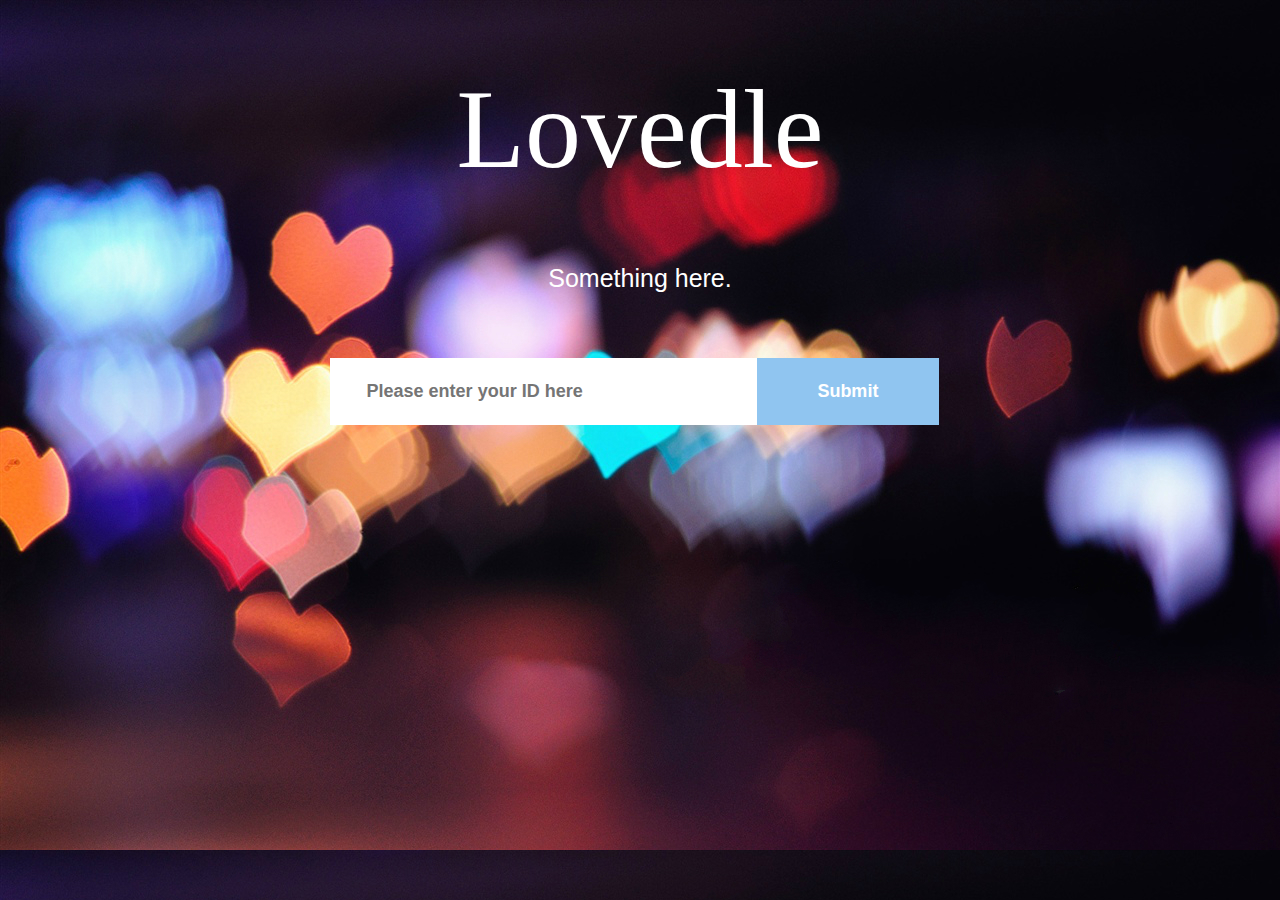
<file: static/index.html>
<!DOCTYPE html PUBLIC "-//W3C//DTD XHTML 1.1//EN" "http://www.w3.org/TR/xhtml11/DTD/xhtml11.dtd">
<html>
	<head><meta http-equiv="Content-Type" content="text/html; charset=UTF-8">
    <title>Index</title>
		<meta name="viewport" content="width=device-width, initial-scale=1.0">
		<link rel="stylesheet" type="text/css" href="/static/css/style.css">
		
	</head>
	<body>
		<div class="wrap">
			<div class="content">
				<div class="logo">
					<a href="index.html"><h1>Lovedle</h1></a>
				</div>
				<p>Something here.</p>
				<div class="form">
					<form id="contact-form" action="/search" method="post">
						<input placeholder="Please enter your ID here" type="text" name="userID" tabindex="2" required>
						<input type="submit" name="submit" id="contact-submit" value="Submit">
					</form>

				</div>
				<div class="footer">
				</div>
			</div>
		</div>

</body>
</html>
</file>
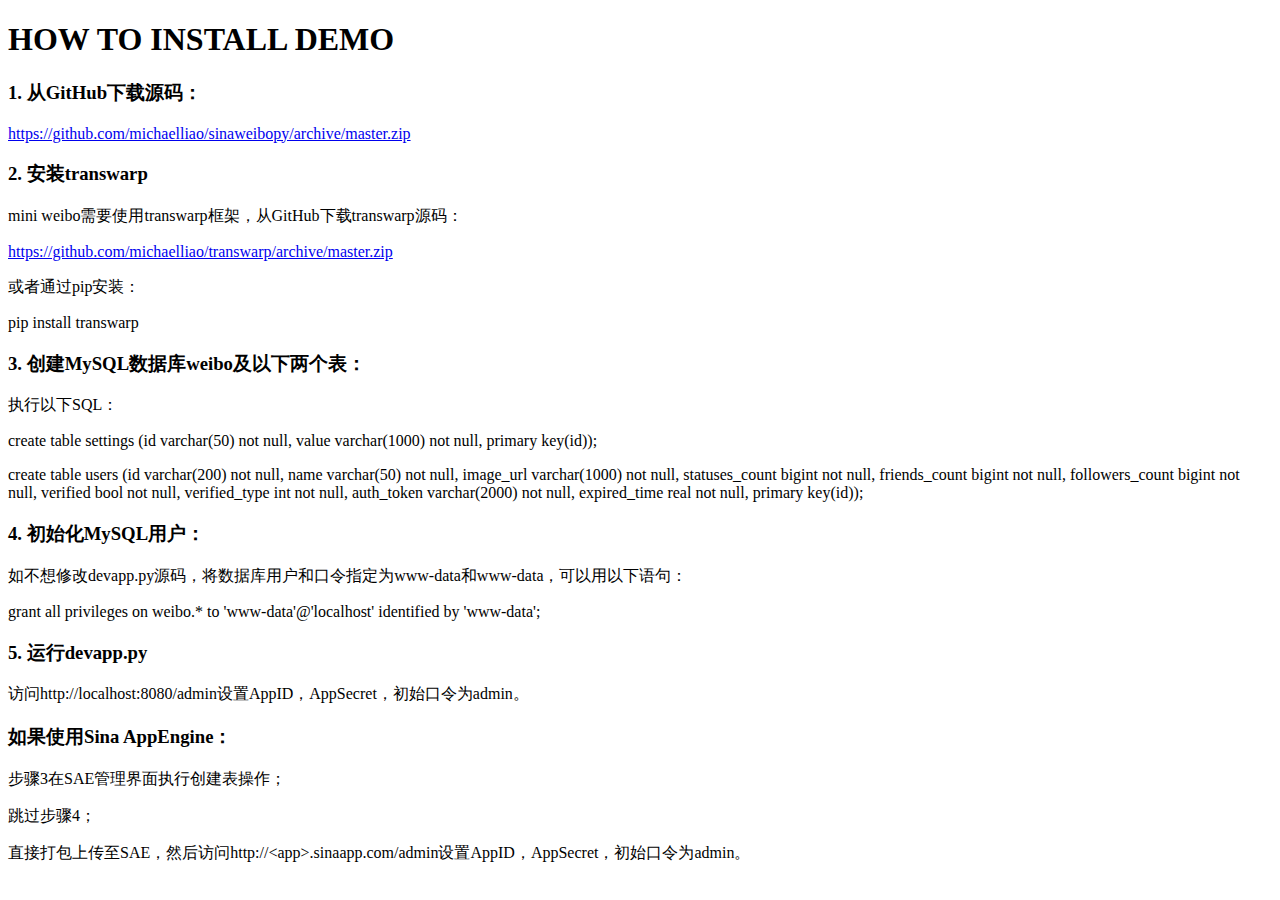
<file: static/howto.html>
<!DOCTYPE html>
<html>
<head>
    <meta charset="utf-8" />
    <title>HOWTO</title>
</head>
<body>
<h1>HOW TO INSTALL DEMO</h1>
<h3>1. 从GitHub下载源码：</h3>
<p><a href="https://github.com/michaelliao/sinaweibopy/archive/master.zip">https://github.com/michaelliao/sinaweibopy/archive/master.zip</a></p>
<h3>2. 安装transwarp</h3>
<p>mini weibo需要使用transwarp框架，从GitHub下载transwarp源码：</p>
<p><a href="https://github.com/michaelliao/transwarp/archive/master.zip">https://github.com/michaelliao/transwarp/archive/master.zip</a></p>
<p>或者通过pip安装：</p>
<p>pip install transwarp</p>
<h3>3. 创建MySQL数据库weibo及以下两个表：</h3>
<p>执行以下SQL：</p>
<p>create table settings (id varchar(50) not null, value varchar(1000) not null, primary key(id));</p>
<p>create table users (id varchar(200) not null, name varchar(50) not null, image_url varchar(1000) not null, statuses_count bigint not null, friends_count bigint not null, followers_count bigint not null, verified bool not null, verified_type int not null, auth_token varchar(2000) not null, expired_time real not null, primary key(id));</p>
<h3>4. 初始化MySQL用户：</h3>
<p>如不想修改devapp.py源码，将数据库用户和口令指定为www-data和www-data，可以用以下语句：</p>
<p>grant all privileges on weibo.* to 'www-data'@'localhost' identified by 'www-data';</p>
<h3>5. 运行devapp.py</h3>
<p>访问http://localhost:8080/admin设置AppID，AppSecret，初始口令为admin。</p>
<h3>如果使用Sina AppEngine：</h3>
<p>步骤3在SAE管理界面执行创建表操作；</p>
<p>跳过步骤4；</p>
<p>直接打包上传至SAE，然后访问http://&lt;app&gt;.sinaapp.com/admin设置AppID，AppSecret，初始口令为admin。</p>
</body>
</html>
</file>
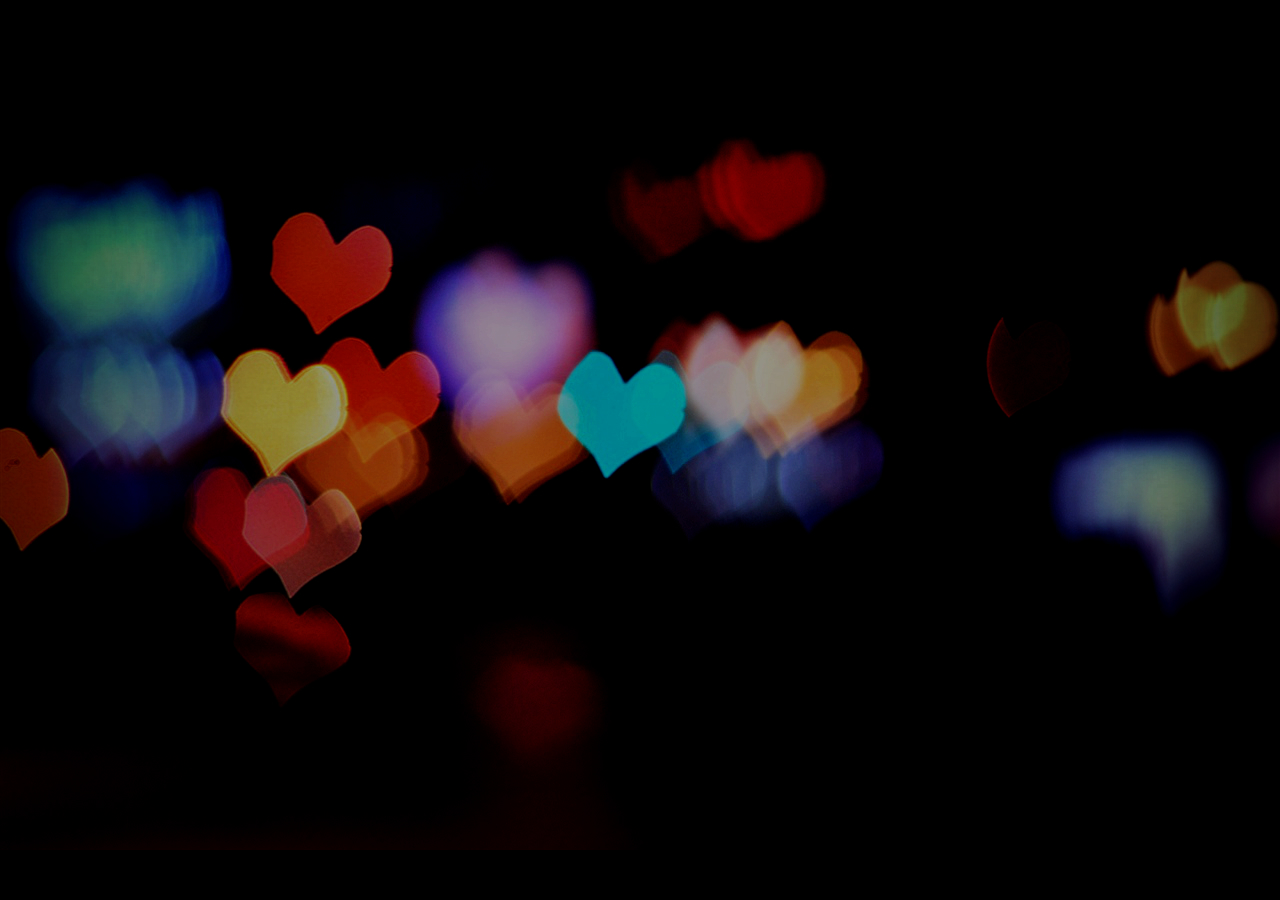
<file: static/pic.html>
<!DOCTYPE html PUBLIC "-//W3C//DTD XHTML 1.0 Transitional//EN" "http://www.w3.org/TR/xhtml1/DTD/xhtml1-transitional.dtd">
<html xmlns="http://www.w3.org/1999/xhtml">
<head>
<meta http-equiv="Content-Type" content="text/html; charset=utf-8" />
<title>picture</title>
<link href="/static/css/sucaijiayuan.css" type="text/css" rel="stylesheet" />
<script src="/static/js/jquery.min.js"></script>
<script>
(function($){
   var 
   //参数
   setting={
      column_width:240,//列宽
	  column_className:'waterfall_column',//列的类名
	  column_space:10,//列间距
	  cell_selector:'.cell',//要排列的砖块的选择器，context为整个外部容器
	  img_selector:'img',//要加载的图片的选择器
	  auto_imgHeight:true,//是否需要自动计算图片的高度
	  fadein:true,//是否渐显载入
	  fadein_speed:600,//渐显速率，单位毫秒
	  insert_type:1, //单元格插入方式，1为插入最短那列，2为按序轮流插入
	  getResource:function(index){ }  //获取动态资源函数,必须返回一个砖块元素集合,传入参数为加载的次数
   },
   waterfall=$.waterfall={},//对外信息对象
   $waterfall=null;//容器
   waterfall.load_index=0, //加载次数
   $.fn.extend({
       waterfall:function(opt){
		  opt=opt||{};  
	      setting=$.extend(setting,opt);
		  $waterfall=waterfall.$waterfall=$(this);
		  waterfall.$columns=creatColumn();
		  render($(this).find(setting.cell_selector).detach(),false); //重排已存在元素时强制不渐显
		  waterfall._scrollTimer2=null;
		  $(window).bind('scroll',function(){
		     clearTimeout(waterfall._scrollTimer2);
			 waterfall._scrollTimer2=setTimeout(onScroll,300);
		  });
		  waterfall._scrollTimer3=null;
		  $(window).bind('resize',function(){
		     clearTimeout(waterfall._scrollTimer3);
			 waterfall._scrollTimer3=setTimeout(onResize,300);
		  });
	   }
   });
   function creatColumn(){//创建列
      waterfall.column_num=calculateColumns();//列数
	  //循环创建列
	  var html='';
	  for(var i=0;i<waterfall.column_num;i++){
	     html+='<div class="'+setting.column_className+'" style="width:'+setting.column_width+'px; display:inline-block; *display:inline;zoom:1; margin-left:'+setting.column_space/2+'px;margin-right:'+setting.column_space/2+'px; vertical-align:top; overflow:hidden"></div>';
	  }
	  $waterfall.prepend(html);//插入列
	  return $('.'+setting.column_className,$waterfall);//列集合
   }
   function calculateColumns(){//计算需要的列数
      var num=Math.floor(($waterfall.innerWidth())/(setting.column_width+setting.column_space));
	  if(num<1){ num=1; } //保证至少有一列
	  return num;
   }
   function render(elements,fadein){//渲染元素
      if(!$(elements).length) return;//没有元素
      var $columns = waterfall.$columns;
      $(elements).each(function(i){										
		  if(!setting.auto_imgHeight||setting.insert_type==2){//如果给出了图片高度，或者是按顺序插入，则不必等图片加载完就能计算列的高度了
		     if(setting.insert_type==1){ 
			    insert($(elements).eq(i),setting.fadein&&fadein);//插入元素
			 }else if(setting.insert_type==2){
			    insert2($(elements).eq(i),i,setting.fadein&&fadein);//插入元素	 
		     }
			 return true;//continue
		  }						
		  if($(this)[0].nodeName.toLowerCase()=='img'||$(this).find(setting.img_selector).length>0){//本身是图片或含有图片
		      var image=new Image;
			  var src=$(this)[0].nodeName.toLowerCase()=='img'?$(this).attr('src'):$(this).find(setting.img_selector).attr('src');
			  image.onload=function(){//图片加载后才能自动计算出尺寸
			      image.onreadystatechange=null;
				  if(setting.insert_type==1){ 
				     insert($(elements).eq(i),setting.fadein&&fadein);//插入元素
				  }else if(setting.insert_type==2){
					 insert2($(elements).eq(i),i,setting.fadein&&fadein);//插入元素	 
				  }
				  image=null;
			  }
			  image.onreadystatechange=function(){//处理IE等浏览器的缓存问题：图片缓存后不会再触发onload事件
			      if(image.readyState == "complete"){
					 image.onload=null;
					 if(setting.insert_type==1){ 
					    insert($(elements).eq(i),setting.fadein&&fadein);//插入元素
					 }else if(setting.insert_type==2){
					    insert2($(elements).eq(i),i,setting.fadein&&fadein);//插入元素	 
					 }
					 image=null;
				  }
			  }
			  image.src=src;
		  }else{//不用考虑图片加载
		      if(setting.insert_type==1){ 
				 insert($(elements).eq(i),setting.fadein&&fadein);//插入元素
			  }else if(setting.insert_type==2){
				 insert2($(elements).eq(i),i,setting.fadein&&fadein);//插入元素	 
			  }
		  }						
	  });
   }
   function public_render(elems){//ajax得到元素的渲染接口
   	  render(elems,true);	
   }
   function insert($element,fadein){//把元素插入最短列
      if(fadein){//渐显
	     $element.css('opacity',0).appendTo(waterfall.$columns.eq(calculateLowest())).fadeTo(setting.fadein_speed,1);
	  }else{//不渐显
         $element.appendTo(waterfall.$columns.eq(calculateLowest()));
	  }
   }
   function insert2($element,i,fadein){//按序轮流插入元素
      if(fadein){//渐显
	     $element.css('opacity',0).appendTo(waterfall.$columns.eq(i%waterfall.column_num)).fadeTo(setting.fadein_speed,1);
	  }else{//不渐显
         $element.appendTo(waterfall.$columns.eq(i%waterfall.column_num));
	  }
   }
   function calculateLowest(){//计算最短的那列的索引
      var min=waterfall.$columns.eq(0).outerHeight(),min_key=0;
	  waterfall.$columns.each(function(i){						   
		 if($(this).outerHeight()<min){
		    min=$(this).outerHeight();
			min_key=i;
		 }							   
	  });
	  return min_key;
   }
   function getElements(){//获取资源
      $.waterfall.load_index++;
      return setting.getResource($.waterfall.load_index,public_render);
   }
   waterfall._scrollTimer=null;//延迟滚动加载计时器
   function onScroll(){//滚动加载
      clearTimeout(waterfall._scrollTimer);
	  waterfall._scrollTimer=setTimeout(function(){
	      var $lowest_column=waterfall.$columns.eq(calculateLowest());//最短列
		  var bottom=$lowest_column.offset().top+$lowest_column.outerHeight();//最短列底部距离浏览器窗口顶部的距离
		  var scrollTop=document.documentElement.scrollTop||document.body.scrollTop||0;//滚动条距离
		  var windowHeight=document.documentElement.clientHeight||document.body.clientHeight||0;//窗口高度
		  if(scrollTop>=bottom-windowHeight){
			 render(getElements(),true);
		  }
	  },100);
   }
   function onResize(){//窗口缩放时重新排列
      if(calculateColumns()==waterfall.column_num) return; //列数未改变，不需要重排
      var $cells=waterfall.$waterfall.find(setting.cell_selector);
	  waterfall.$columns.remove();
	  waterfall.$columns=creatColumn();
      render($cells,false); //重排已有元素时强制不渐显
   }
})(jQuery);
</script>
</head>

<body>

<div id="waterfall">
<script>
	document.write('{{txt}}'); 
</script>
</div>

<script>
//无限加载演示，可删除
var opt={
  getResource:function(index,render){//index为已加载次数,render为渲染接口函数,接受一个dom集合或jquery对象作为参数。通过ajax等异步方法得到的数据可以传入该接口进行渲染，如 render(elem)
	  if(index>=7) index=index%7+1;
	  var html='';
	  for(var i=20*(index-1);i<20*(index-1)+20;i++){
		 var k='';
		 for(var ii=0;ii<3-i.toString().length;ii++){
	        k+='0';
		 }
		 k+=i;
	     var src="http://cued.xunlei.com/demos/publ/img/P_"+k+".jpg";
		 html+='<div class="cell"><a href="#"><img src="'+src+'" /></a><p>'+'duoruiao'+k+'</p></div>';
	  }
	  return $(html);
  },
  auto_imgHeight:true,
  insert_type:1
}
//不可删除，里面的‘opt’参数可删除
$('#waterfall').waterfall();
</script>

</body>
</html>
</file>
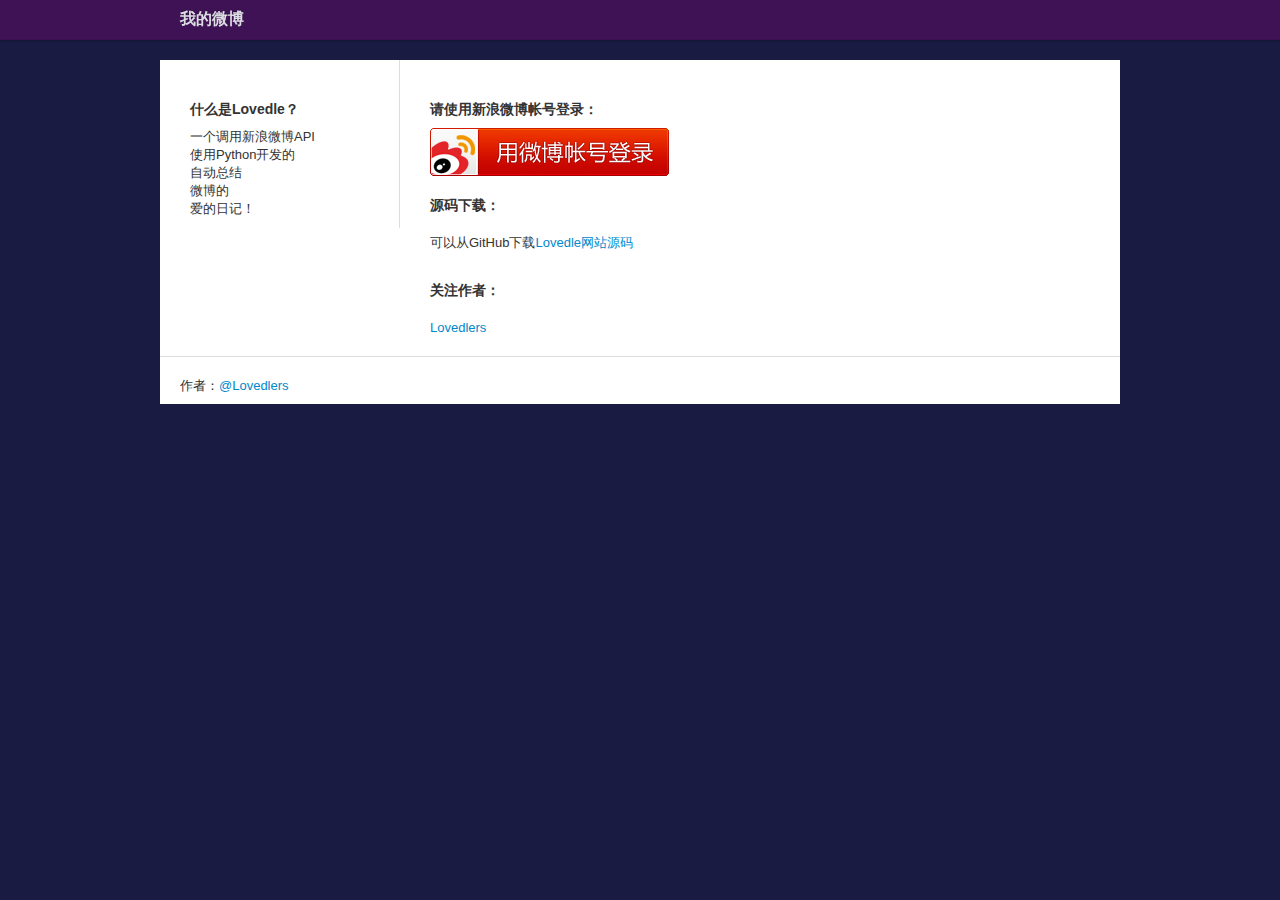
<file: static/signin.html>
<!DOCTYPE html>
<html>
<head>
    <meta charset="utf-8" />
    <title>mini weibo</title>
    <!--[if lt IE 9]>
        <script src="/static/js/html5.js"></script>
    <![endif]-->
    <link rel="stylesheet" href="/static/css/bootstrap.css" />
    <link rel="stylesheet" href="/static/css/custom.css" />

    <script type="text/javascript" src="/static/js/jquery-1.7.2.min.js"></script>
    <script type="text/javascript" src="/static/js/jquery.postjson.js"></script>
    <script type="text/javascript" src="/static/js/bootstrap.min.js"></script>
    <script type="text/javascript">

    </script>
</head>
<body>
    <div class="navbar navbar-fixed-top">
        <div class="navbar-inner">
            <div class="container" style="width:940px">
                <div class="nav-collapse">
                    <ul class="nav">
                        <li><a href="/">我的微博</a></li>
                    </ul>
                </div>
            </div>
        </div>
    </div><!-- /navbar -->

    <div class="container">
        <div class="row">
            <div class="span3">
                <div style="height:60px"></div>
            </div>
        </div>

        <div class="row" style="background-color:#fff">
            <div class="span3">
                <div class="rightborder" style="height: 20px"></div>
            </div>
        </div>

        <div class="row" style="background-color:#fff">
            <div class="span3">
                <div class="rightborder recommend" style="padding-top:20px">
                    <div class="h4">什么是Lovedle？</div>
                    <div style="padding: 10px 0px">
                        <div>一个调用新浪微博API</div>
                        <div>使用Python开发的</div>
                        <div>自动总结</div>
                        <div>微博的</div>
                        <div>爱的日记！</div>
                    </div>
                </div>
            </div>

            <div class="span9" style="padding-top:20px">
                <div class="row">
                    <div class="span9">
                        <div style="padding-left:30px">
                            <div class="h4">请使用新浪微博帐号登录：</div>
                            <div style="padding:10px 0px"><a href="/signin"><img src="/static/i/signin.png" style="width: 239px;height: 48px" /></a></div>
                        </div>
                    </div>
                </div>
                <div class="row">
                    <div id="weibo-list" class="span9">
                        <div class="h4" style="padding: 10px 30px;">源码下载：</div>
                        <div style="padding: 10px 30px">
                            <p>可以从GitHub下载<a href="https://github.com/michaelliao/sinaweibopy" target="_blank">Lovedle网站源码</a></p>
                        </div>
                        <div class="h4" style="padding: 10px 30px;">关注作者：</div>
                        <div style="padding: 10px 30px">
                            <p><a href="http://www.weibo.com/u/5443248578" target="_blank">Lovedlers</a></p>
                            <p></p>
                        </div>
                    </div>
                </div>
            </div>
        </div>

        <div class="row" style="background-color:#fff">
            <div class="span12">
                <div class="topborder"></div>
            </div>
        </div>

        <div id="footer" class="row" style="background-color:#fff">
            <div class="span3">
                <p>作者：<a href="http://www.weibo.com/u/5443248578" target="_blank">@Lovedlers</a></p>
                <p></p>
            </div>
        </div>

        <div class="row">
            <div class="span12" style="height:20px"></div>
        </div>
    </div>
</body>
</html>
</file>
<file: static/css/sucaijiayuan.css>
@charset "utf-8";
*{ margin:0; padding:0;}
/*body { font:12px/1.5 Arial; color:#666; background:#000;}*/
body {
 	background: url(../img/bg_pic.jpg);
	font-family: 'Microsoft yahei', sans-serif;
}
ul,li{ list-style:none;}
a{ color:#666; text-decoration:none;}
a:hover{ text-decoration:none; color:#000;}
img{border:0 none;}
#waterfall{ text-align:center; width:1000px; margin:0 auto;}
#waterfall img{width:203px;}
#waterfall .cell{ padding:10px 0px 5px 0px; width:223px;border:1px solid #E3E3E3; background:#fff; margin-top:20px;box-shadow: 0px 2px 3px 1px #ccc;}
#waterfall .cell:hover{box-shadow: 0px 2px 3px 1px #999;}
</file>
<file: static/css/custom.css>
.rightborder {
  border-right: 1px solid #ddd;
}

.topborder {
  border-top: 1px solid #ddd;
}

div.mylogo {
  padding-left: 30px;
}

div.big {
  display: block;
  float: left;
  width: 100px;
  height: 100px;
}

img.big {
  width: 80px;
  height: 80px;
}

div.mylogo div.info {
  line-height: 24px;
}

div.info span {
  font-size: 16px;
}

div.mylogo div.name {
  font-size: 16px;
}

img.small {
  width: 50px;
  height: 50px;
}

div.recommend {
  padding-left: 30px;
}

div.count {
  float:right;
  padding:4px 50px 0px 0px;
}

#span-post-count {
  font-size: 18px;
  font-style: italic;
  color: #df463f;
}

div.h4 {
  font-size: 14px;
  font-weight: bold;
}

div.list div {
  display: block;
  float: left;
  padding: 8px 16px 8px 0px;
  width: 50px;
}

div.shadow {
  padding-bottom: 16px;
  font-size: 24px;
  font-weight: bold;
  color: #707070;
  text-shadow: 1px 1px 0px #EEE, 2px 2px 0px #707070;
}

div.hint {
  text-align: center;
  border: 1px solid #e2dc8e;
  background-color: #fefdeb;
  padding: 3px;
  margin: 2px 30px;
}

div.hint > span {
  line-height: 32px;
}

div.weibo {
  padding: 10px 30px 10px 30px;
}

span.loading {
  padding-left: 20px;
  background: url('/static/i/loading.gif') no-repeat left center;
}

div.weibo > div.weibo-img {
  display: block;
  width: 50px;
  height: 50px;
  float: left;
}

div.weibo > div.weibo-user {
  margin-left: 60px;
  font-size: 14px;
  font-weight: bold;
  line-height: 22px;
}

div.weibo > div.weibo-text {
  margin-left: 60px;
  margin-right: 10px;
  line-height: 20px;
}

div.weibo > div.weibo-pic {
  margin-left: 70px;
  margin-top: 10px;
  margin-bottom: 10px;
}

div.weibo > div.weibo-time {
  margin-left: 60px;
  line-height: 20px;
}

div.weibo > div.weibo-ref {
  margin: 10px 10px 10px 60px;
  border: 1px solid #ddd;
  padding: 10px;
  border-radius: 6px;
}

div.weibo-ref > div.weibo-user {
  font-size: 14px;
  font-weight: bold;
  line-height: 22px;
}

div.weibo-ref > div.weibo-text {
  line-height: 20px;
}

div.weibo-ref > div.weibo-pic {
  margin: 10px;
}

div.weibo-ref > div.weibo-time {
  line-height: 20px;
}

i.v-0 {
  display: inline-block;
  background-image: url("/static/i/icon.png");
  background-repeat: no-repeat;
  background-position: -300px -50px;
  vertical-align: middle;
  margin-left: 2px;
  width: 16px;
  height: 14px;
}

i.daren {
  display: inline-block;
  background-image: url("/static/i/icon.png");
  background-repeat: no-repeat;
  background-position: -300px -125px;
  vertical-align: middle;
  margin-left: 2px;
  width: 13px;
  height: 14px;
}

i.v-2 {
  display: inline-block;
  background-image: url("/static/i/icon.png");
  background-repeat: no-repeat;
  background-position: -300px -75px;
  vertical-align: middle;
  margin-left: 2px;
  width: 16px;
  height: 14px;
}

#footer > div {
  padding-top: 20px;
}

#footer > div > p {
  padding: 0px 20px;
}

body {
  background: url(http://img.t.sinajs.cn/t5/skin/skin040/images/body_bg.jpg) repeat-x center top;
  background-color: #191b42;
}
</file>
<file: static/css/style.css>
/* reset */
html,body,div,span,applet,object,iframe,h1,h2,h3,h4,h5,h6,p,blockquote,pre,a,abbr,acronym,address,big,cite,code,del,dfn,em,img,ins,kbd,q,s,samp,small,strike,strong,sub,sup,tt,var,b,u,i,dl,dt,dd,ol,nav ul,nav li,fieldset,form,label,legend,table,caption,tbody,tfoot,thead,tr,th,td,article,aside,canvas,details,embed,figure,figcaption,footer,header,hgroup,menu,nav,output,ruby,section,summary,time,mark,audio,video{margin:0;padding:0;border:0;font-size:100%;font:inherit;vertical-align:baseline;}
article, aside, details, figcaption, figure,footer, header, hgroup, menu, nav, section {display: block;}
ol,ul{list-style:none;margin:0px;padding:0px;}
blockquote,q{quotes:none;}
blockquote:before,blockquote:after,q:before,q:after{content:'';content:none;}
table{border-collapse:collapse;border-spacing:0;}
/* start editing from here */
a{text-decoration:none;}
.txt-rt{text-align:right;}/* text align right */
.txt-lt{text-align:left;}/* text align left */
.txt-center{text-align:center;}/* text align center */
.float-rt{float:right;}/* float right */
.float-lt{float:left;}/* float left */
.clear{clear:both;}/* clear float */
.pos-relative{position:relative;}/* Position Relative */
.pos-absolute{position:absolute;}/* Position Absolute */
.vertical-base{	vertical-align:baseline;}/* vertical align baseline */
.vertical-top{	vertical-align:top;}/* vertical align top */
nav.vertical ul li{	display:block;}/* vertical menu */
nav.horizontal ul li{	display: inline-block;}/* horizontal menu */
img{width:100%;}
/*end reset*/
body {
 	background: url(../img/bg.jpg);
	font-family: 'Microsoft yahei', sans-serif;
}
.wrap
{
	width:70%;
	margin: 0 auto;
}
.content
{
	padding-top: 65px ;
	
	text-align: center;
}
.logo
{
	text-align: center;
	padding: 20 0px;
	display: block;
}
.logo a
{
	display: inline-block;
}
.logo a h1
{
font-family: 'Mr Dafoe', cursive;
font-size:7em;
color: #FFF;


}
.content p
{
	color: #fff;
	font-size: 25px;
	padding-top: 70px;
	font-family: 'Mr Dafoe', sans-serif;
}
/*---start-form----*/

.form{
	width: 60%;
	margin: 65px 20px 20px 223px;
	position: relative;
}
.form form {
background: #FFF;

}
.notified form{
	text-align:center;
	border: 1px solid #323733;
	background: #323733;
	border-radius: 6px;
}
.form input[type="text"]{
	width: 88%;
	padding:23px;
	color:#d9d9d9;
	font-size:18px;
	 outline:none;
	 border: none;
	 background:#fff;
	margin: 0px;
		font-family: 'Microsoft yahei', sans-serif;
		font-weight: 600;
		-webkit-appearance: none;
}
.form input[type="text"]:focus
{
color: #474747;
outline: none;
	font-family: 'Microsoft yahei', sans-serif;
}
.form input[type="submit"]{
	background:#90c5f0;
	padding: 23px ;
	border:none;
	color:#ffffff;
	outline:none;
	cursor:pointer;
	margin: 0px;
	width:30%;
	font-size:18px;
		font-family: 'Microsoft yahei', sans-serif;
	font-weight: 600;
	-webkit-transition: all 0.3s;
-moz-transition: all 0.3s;
transition: all 0.3s;
-webkit-appearance: none;
position: absolute;
right: 0;
border-radius: 0;
}
.form input[type="button"]:hover
{
	
	background: #BB7419;
}
/*----end-form-----*/
/*-----social-icons-----*/
.footer {
padding-top: 30px;
}
.social-icons
{
	margin: 0% 42%;
	padding-top: 70px;
	width: 20%;
}
.social-icons a{
		padding: 10px;
	float:left;
}
.social-icons a img{
	width:100%;
	
}
/*--------social simptip--------*/
[data-tooltip] {
position: relative;
display: inline-block;
}
[data-tooltip].simptip-position-bottom:before {
border-bottom-color: #000;
}
[data-tooltip].simptip-position-bottom:after {
background-color: #000;
color: #fff;
}
[data-tooltip]:before {
content: '';
position: absolute;
border-width: 6px;
border-style: solid;
border-color: rgba(0, 0, 0, 0);
}
[data-tooltip]:before, [data-tooltip]:after {
position: absolute;
visibility: hidden;
opacity: 0;
z-index: 999999;
}
[data-tooltip]:after {
height: 22px;
padding: 11px 11px 0;
font-size: 13px;
line-height: 11px;
content: attr(data-tooltip);
white-space: nowrap;
}
[data-tooltip]:hover, [data-tooltip]:focus {
background-color: rgba(0, 0, 0, 0);
}
[data-tooltip]:hover:before, [data-tooltip]:hover:after, [data-tooltip]:focus:before, [data-tooltip]:focus:after {
visibility: visible;
opacity: 1;
}
.simptip-position-bottom.simptip-movable:before {
margin-top: -15px;
}
.simptip-position-bottom.simptip-movable:after {
margin-top: -3px;
}
.simptip-position-bottom:before, .simptip-position-bottom:after, .simptip-position-top:before, .simptip-position-top:after {
left: 32%;
}
.simptip-position-bottom:before, .simptip-position-bottom:after {
top: 110%;
}
.simptip-position-bottom:after, .simptip-position-top:after {
margin-left: -18px;
}
.simptip-position-right.simptip-movable:before, .simptip-position-right.simptip-movable:after, .simptip-position-left.simptip-movable:before, .simptip-position-left.simptip-movable:after, .simptip-position-top.simptip-movable:before, .simptip-position-top.simptip-movable:after, .simptip-position-bottom.simptip-movable:before, .simptip-position-bottom.simptip-movable:after {
-webkit-transition: all .1s linear;
-moz-transition: all .1s linear;
-o-transition: all .1s linear;
-ms-transition: all .1s linear;
transition: all .1s linear;
}
.simptip-position-bottom.simptip-movable:hover:before, .simptip-position-bottom.simptip-movable:hover:after {
-webkit-transform: translateY(10px);
-moz-transform: translateY(10px);
-ms-transform: translateY(10px);
-o-transform: translateY(10px);
transform: translateY(10px);
}
/*------------end social simptip----------------*/
.footer p {
color: #fff;
font-size: 0.85em;
line-height: 1.8em;
padding: 20px;
font-family: 'Microsoft yahei', sans-serif;
}
.footer p a {
color: #fa9e27;
-webkit-transition: all 0.3s ease-out;
-moz-transition: all 0.3s ease-out;
-ms-transition: all 0.3s ease-out;
-o-transition: all 0.3s ease-out;
transition: all 0.3s ease-out;

}
.footer p a:hover {
	color:#fff;
-
}
.footer p span{
	color: #fa9e27;
}
/*-------------response-----------------*/
@media only screen and (max-width: 1440px) and (min-width: 1366px)
{
.form {
margin: 65px 20px 20px 194px;
}
}
@media only screen and (max-width: 1366px) and (min-width: 1280px)
{
.form {
width: 64%;
margin: 65px 20px 20px 165px;
}
}
@media only screen and (max-width: 1280px) and (min-width: 1024px)
{
	.form {
width: 68%;
margin: 65px 20px 20px 138px;
}
}
@media only screen and (max-width: 1024px) and (min-width: 768px)
{
	.form {
width: 86%;
margin: 65px 20px 20px 45px;
}
.social-icons {
width: 24%;
}
}
@media only screen and (max-width:768px) and (min-width: 640px)
{
.form {
width: 91%;
margin: 65px 20px 20px 17px;
}
.form input[type="text"] {
width: 69%;
}
.form input[type="button"] {
width: 30%;
}
.social-icons {
margin: 0% 35%;
width: 31%;
}
}
@media only screen and (max-width:640px) and (min-width: 480px)
{
.form {
width: 93%;
margin: 65px 20px 20px 17px;
}
.form input[type="text"] {
width: 64%;
}
.form input[type="button"] {
width:35%;

}
.social-icons {
margin: 0% 30%;
width: 38%;

}
}
@media only screen and (max-width:480px) and (min-width: 320px)
{

.form {
width: 93%;
margin: 65px 20px 20px 10px;
}
.form input[type="text"] {

width: 60%;
font-size:16px;
padding: 20px;
}
.form input[type="button"] {

width:38.6%;
font-size:16px;
padding: 20px;
}
.social-icons {
margin: 0% 28%;
width: 50%;

}
.content {
padding-top: 40px;
}
.content p {
padding-top: 40px;
}
.footer {
padding-top: 20px;
}
.footer p 
{
	padding: 20px;
}
}
</file>
